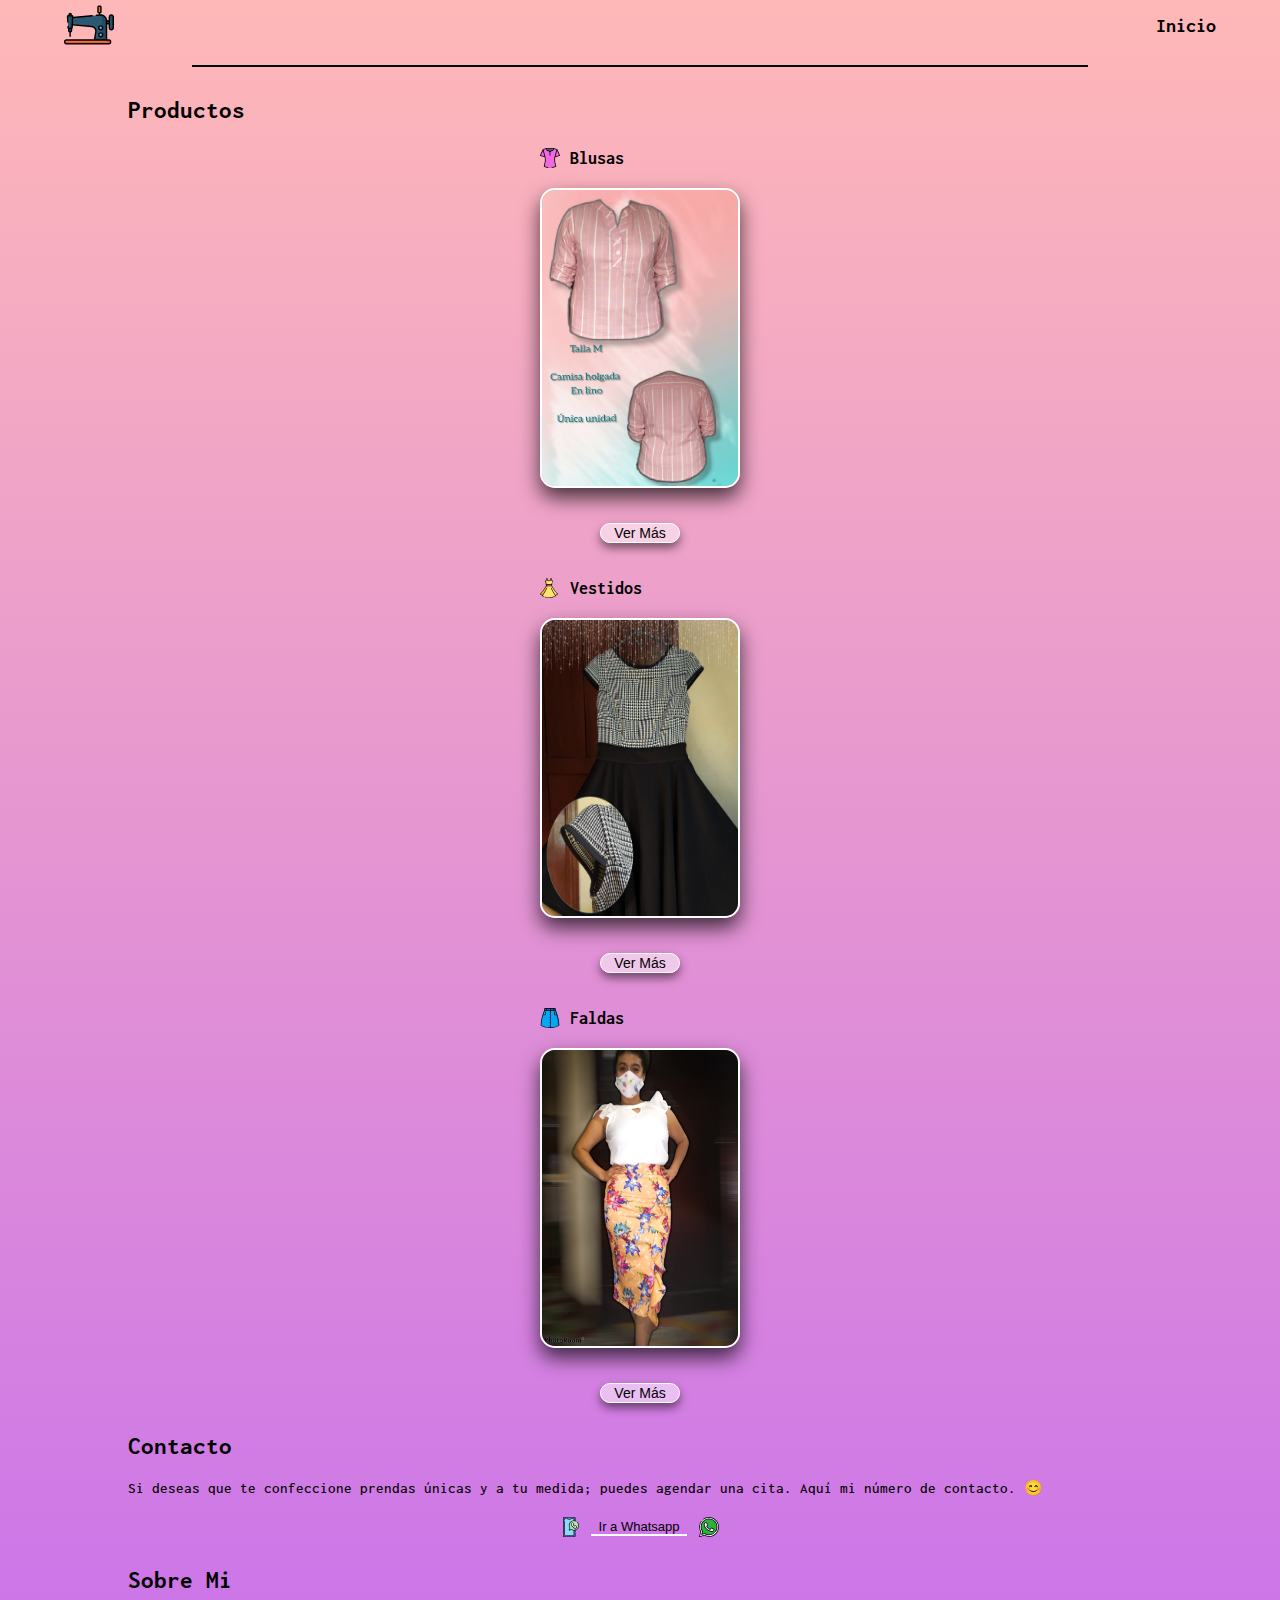
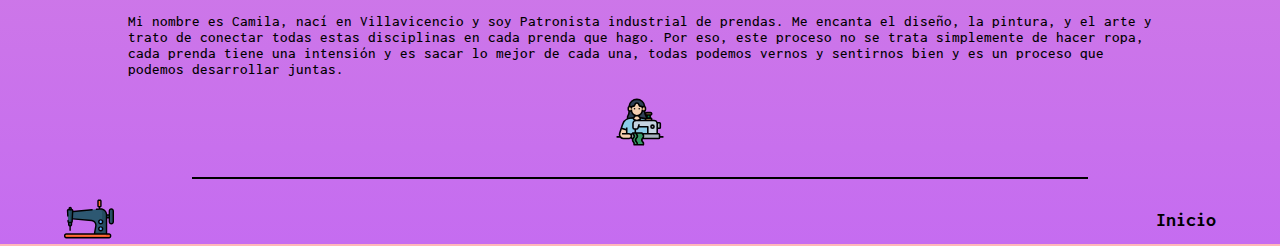
<file: index.html>
<!DOCTYPE html>
<html lang="es">
<head>
    <meta charset="UTF-8">
    <meta http-equiv="X-UA-Compatible" content="IE=edge">
    <meta name="viewport" content="width=device-width, initial-scale=1.0">
    <title>Laura Camila</title>
    <link rel="stylesheet" href="style.css">
    <link rel="preconnect" href="https://fonts.googleapis.com">
    <link rel="preconnect" href="https://fonts.gstatic.com" crossorigin>
    <link href="https://fonts.googleapis.com/css2?family=Inconsolata:wght@300;500;700&display=swap" rel="stylesheet"> 
</head>
<body>
    <!-- Hola Instructor, esta es la prueba de la veracidad de mi prototipo, el cual fue completamente escrito por mi.
    Angel Davi, y presentado en el tecnologo de analisis y desarrollo de software. -->
    <header>
        <a href="" class=header__logo>
            <img src="./assets/icons/sewing.svg" alt="">
        </a>
        <h2 class="header__home"><a href="">Inicio</a></h2>
    </header>
    <span class="header__line"></span>
    <main>
        <section class="section__products">
            <h2 class="section__products--tittle">Productos</h2>
            <div class="section__products--container">
                <div class="products">
                    <h2><img src="./assets/icons/blouse.svg" alt="">Blusas</h2>
                    <img class="products__img" src="./assets/img/principalBlusa.jpg" alt="">
                    <button>
                        <a href="blusas.html">Ver Más</a>
                    </button>
                </div>
                <div class="products">
                    <h2><img src="./assets/icons/dress.svg" alt="">Vestidos</h2>
                    <img class="products__img" src="./assets/img/principalVestido.jpg" alt="">
                    <button>
                        <a href="vestidos.html">Ver Más</a>
                    </button>
                </div>
                <div class="products">
                    <h2><img src="./assets/icons/skirt.svg" alt="">Faldas</h2>
                    <img class="products__img" src="./assets/img/principlaFalda.png" alt="">
                    <button>
                        <a href="faldas.html">Ver Más</a>
                    </button>
                </div>
                <!-- <div class="products"> 
                    <h2><img src="./assets/icons/jeans.svg" alt="">Pantalones</h2>
                    <img class="products__img" src="./assets/img/pantalon.jpg" alt="">
                    <button>
                        <a href="">Ver Más</a>
                    </button>
                </div> -->
            </div>
        </section>
        <section class="section__contact">
            <div class="section__contact--div">
                <h2>Contacto</h2>
                <p>Si deseas que te  confeccione prendas únicas y a tu medida; puedes agendar una cita. Aquí mi número de contacto. 😊</p>
            </div>
            <div class="section__whatsapp">
                <img src="./assets/icons/call.svg" alt="" class="whatsapp--icon-left">
                <button>
                    <a href="https://api.whatsapp.com/send?phone=573132254368">Ir a Whatsapp</a>
                </button>
                <img src="./assets/icons/whatsapp.svg" alt="" class="whatsapp--icon-right">
            </div>
        </section>
        <section class="section__about-me">
            <div class="section__about-me--div">
                <h2>Sobre Mi</h2>
                <p>Mi nombre es Camila, nací en Villavicencio y soy Patronista industrial de prendas. Me encanta el diseño, la pintura, y el arte y trato de conectar todas estas disciplinas en cada prenda que hago. Por eso, este proceso no se trata simplemente de hacer ropa, cada prenda tiene una intensión y es sacar lo mejor de cada una, todas podemos vernos y sentirnos bien y es un proceso que podemos desarrollar juntas.</p>
                <img src="./assets/icons/sewing-girl.svg" alt="">
            </div>
        </section>
    </main>
    <span class="footer__line"></span>
    <footer>
        <a href="" class=footer__logo>
            <img src="./assets/icons/sewing.svg" alt="">
        </a>
        <div class="footer__home"><a href="">Inicio</a></div>
    </footer>
</body>
</html>
</file>
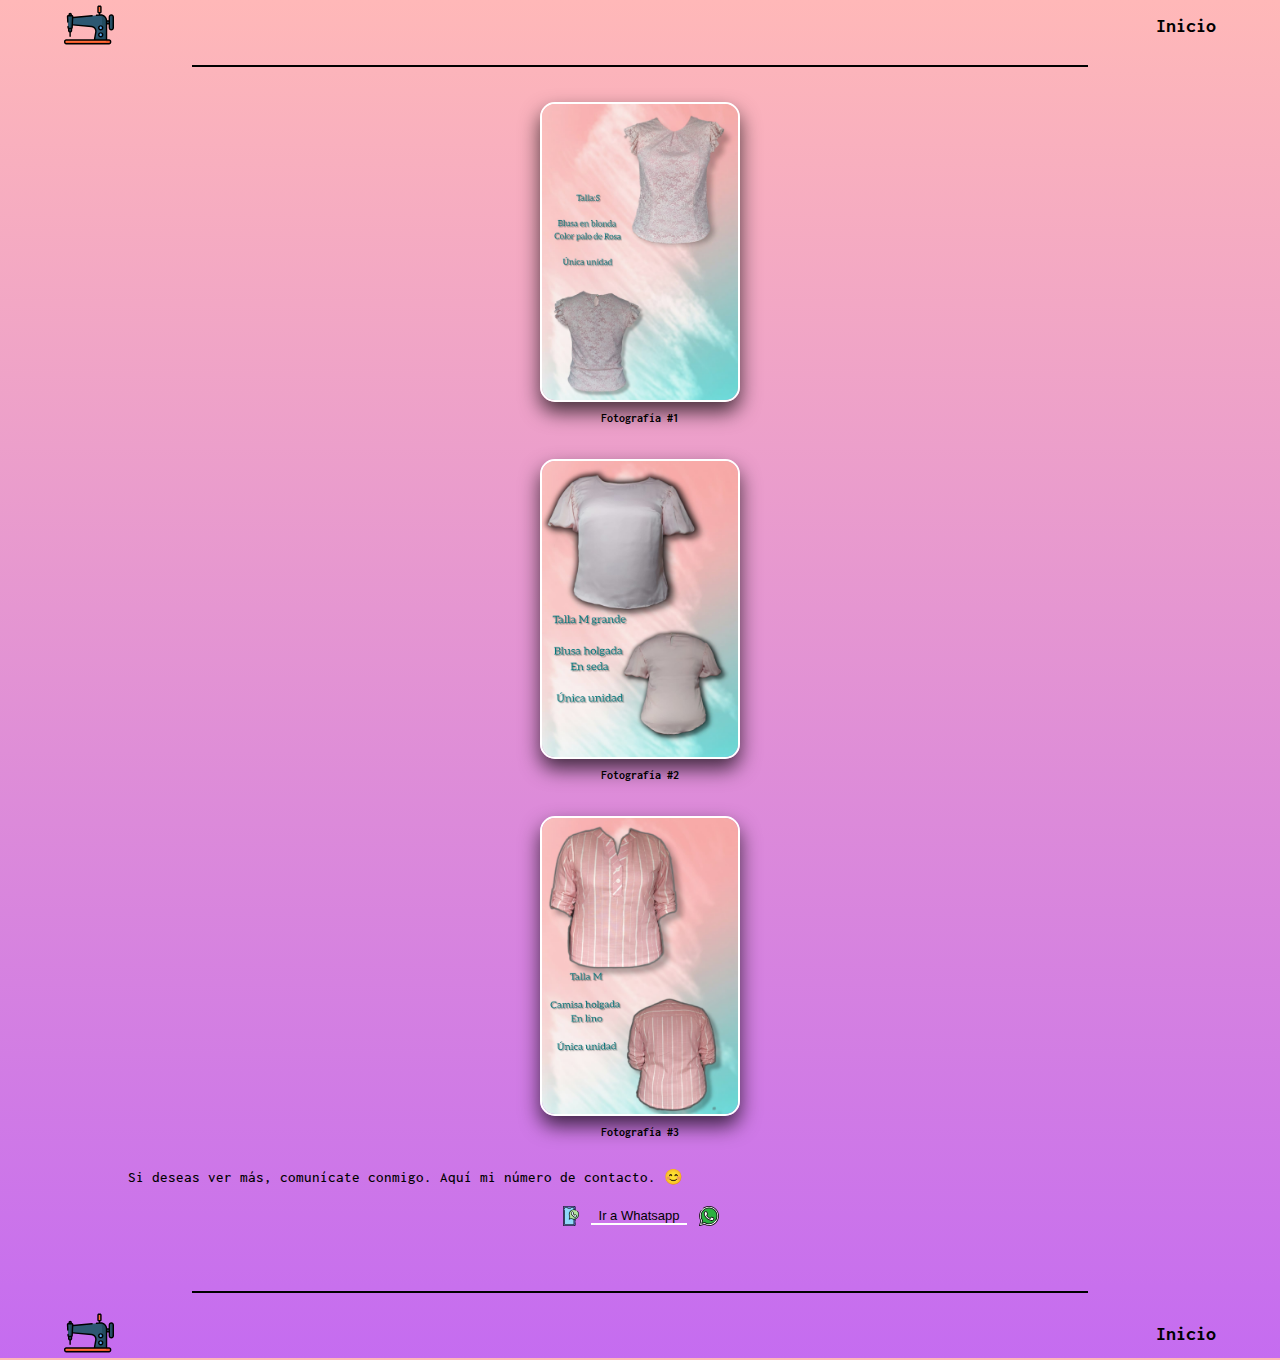
<file: blusas.html>
<!DOCTYPE html>
<html lang="es">
<head>
    <meta charset="UTF-8">
    <meta http-equiv="X-UA-Compatible" content="IE=edge">
    <meta name="viewport" content="width=device-width, initial-scale=1.0">
    <title>Blusas</title>
    <link rel="stylesheet" href="blusas.css">
    <link rel="preconnect" href="https://fonts.googleapis.com">
    <link rel="preconnect" href="https://fonts.gstatic.com" crossorigin>
    <link href="https://fonts.googleapis.com/css2?family=Inconsolata:wght@300;500;700&display=swap" rel="stylesheet">
</head>
<body>
    <header>
        <a href="https://laura-camila.netlify.app/" class=header__logo>
            <img src="./assets/icons/sewing.svg" alt="">
        </a>
        <h2 class="header__home"><a href="https://laura-camila.netlify.app/">Inicio</a></h2>
    </header>
    <span class="header__line"></span>
    <main>
        <section class="main__item">
            <img src="Blusas-file/1.jpg" alt="">
            <h3>Fotografía #1</h3>
        </section>
        <section class="main__item">
            <img src="Blusas-file/2.jpg" alt="">
            <h3>Fotografía #2</h3>
        </section>
        <section class="main__item">
            <img src="Blusas-file/3.jpg" alt="">
            <h3>Fotografía #3</h3>
        </section>
        <section class="section__contact">
            <div class="section__contact--div">
                <p>Si deseas ver más, comunícate conmigo. Aquí mi número de contacto. 😊</p>
            </div>
            <div class="section__whatsapp">
                <img src="./assets/icons/call.svg" alt="" class="whatsapp--icon-left">
                <button>
                    <a href="https://api.whatsapp.com/send?phone=573132254368">Ir a Whatsapp</a>
                </button>
                <img src="./assets/icons/whatsapp.svg" alt="" class="whatsapp--icon-right">
            </div>
        </section>
        <!-- <section>
            <img src="" alt="">
            <h3>Fotografía #4</h3>
        </section>
        <section>
            <img src="" alt="">
            <h3>Fotografía #5</h3>
        </section>
        <section>
            <img src="" alt="">
            <h3>Fotografía #6</h3>
        </section> -->
    </main>
    <span class="footer__line"></span>
    <footer>
        <a href="https://laura-camila.netlify.app/" class=footer__logo>
            <img src="./assets/icons/sewing.svg" alt="">
        </a>
        <div class="footer__home"><a href="https://laura-camila.netlify.app/">Inicio</a></div>
    </footer>
</body>
</html>
</file>
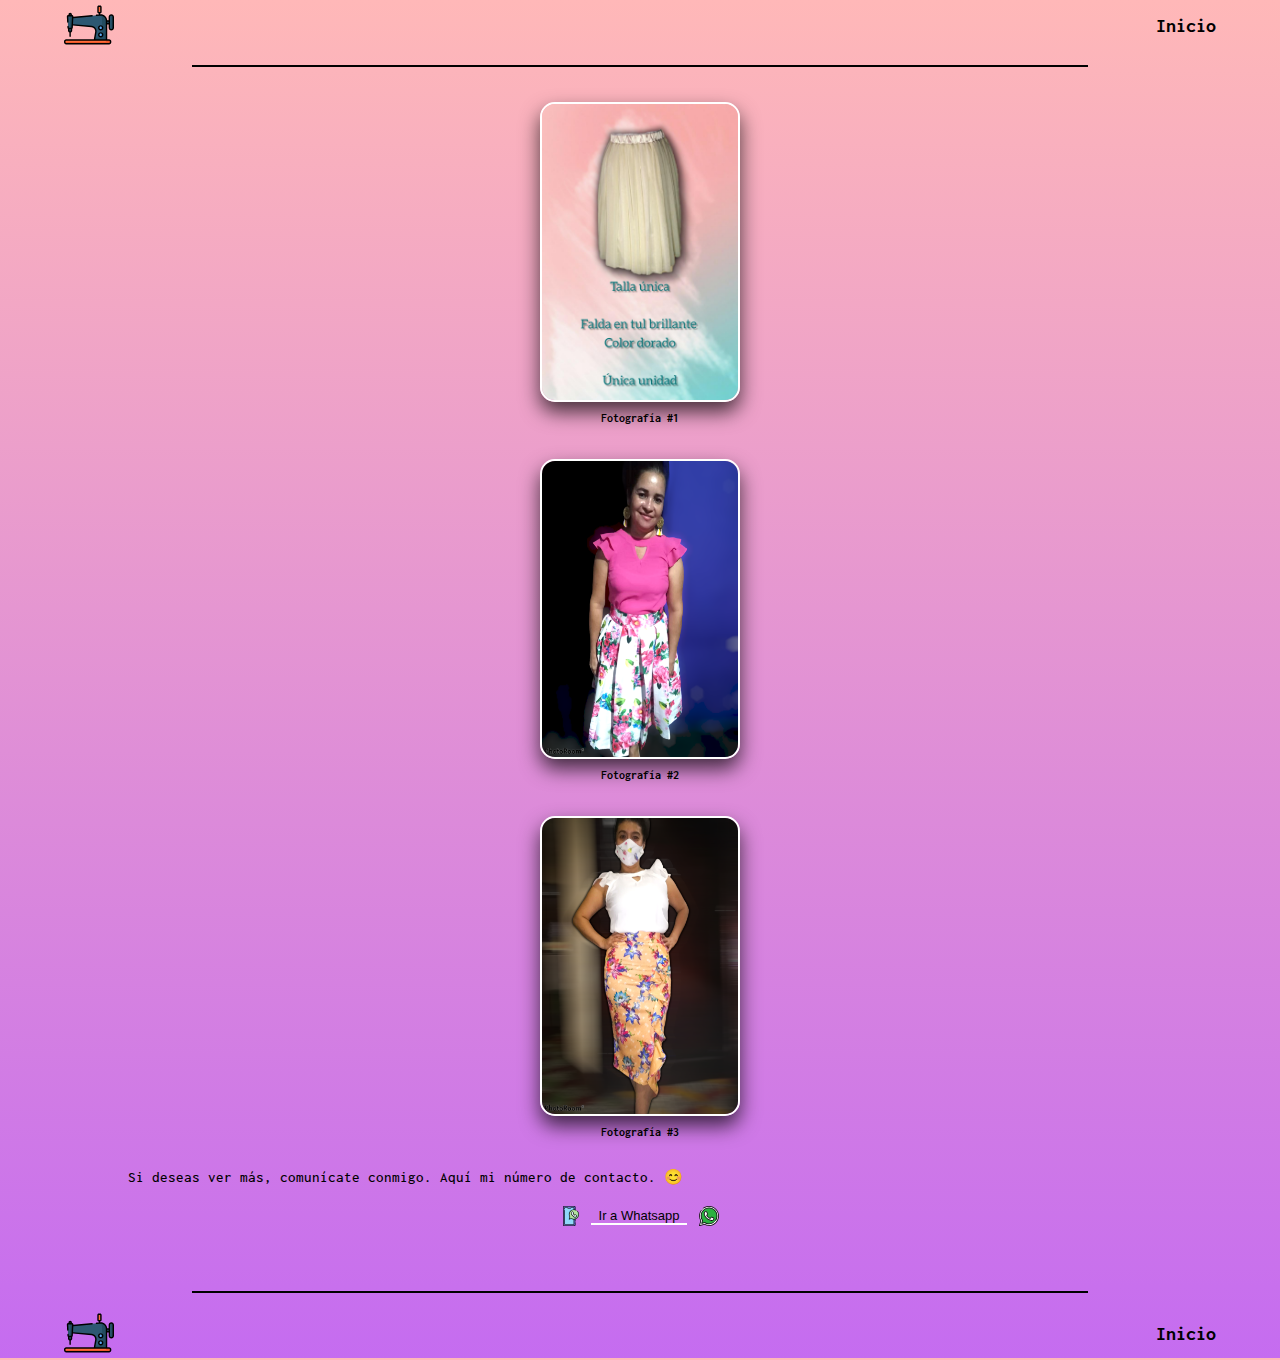
<file: faldas.html>
<!DOCTYPE html>
<html lang="es">
<head>
    <meta charset="UTF-8">
    <meta http-equiv="X-UA-Compatible" content="IE=edge">
    <meta name="viewport" content="width=device-width, initial-scale=1.0">
    <title>Faldas</title>
    <link rel="stylesheet" href="faldas.css">
    <link rel="preconnect" href="https://fonts.googleapis.com">
    <link rel="preconnect" href="https://fonts.gstatic.com" crossorigin>
    <link href="https://fonts.googleapis.com/css2?family=Inconsolata:wght@300;500;700&display=swap" rel="stylesheet">
</head>
<body>
    <header>
        <a href="https://laura-camila.netlify.app/" class=header__logo>
            <img src="./assets/icons/sewing.svg" alt="">
        </a>
        <h2 class="header__home"><a href="https://laura-camila.netlify.app/">Inicio</a></h2>
    </header>
    <span class="header__line"></span>
    <main>
        <section class="main__item">
            <img src="Faldas-file/1.jpg" alt="">
            <h3>Fotografía #1</h3>
        </section>
        <section class="main__item">
            <img src="Faldas-file/2.png" alt="">
            <h3>Fotografía #2</h3>
        </section>
        <section class="main__item">
            <img src="Faldas-file/3.png" alt="">
            <h3>Fotografía #3</h3>
        </section>
        <section class="section__contact">
            <div class="section__contact--div">
                <p>Si deseas ver más, comunícate conmigo. Aquí mi número de contacto. 😊</p>
            </div>
            <div class="section__whatsapp">
                <img src="./assets/icons/call.svg" alt="" class="whatsapp--icon-left">
                <button>
                    <a href="https://api.whatsapp.com/send?phone=573132254368">Ir a Whatsapp</a>
                </button>
                <img src="./assets/icons/whatsapp.svg" alt="" class="whatsapp--icon-right">
            </div>
        </section>
        <!-- <section>
            <img src="" alt="">
            <h3>Fotografía #4</h3>
        </section>
        <section>
            <img src="" alt="">
            <h3>Fotografía #5</h3>
        </section>
        <section>
            <img src="" alt="">
            <h3>Fotografía #6</h3>
        </section> -->
    </main>
    <span class="footer__line"></span>
    <footer>
        <a href="https://laura-camila.netlify.app/" class=footer__logo>
            <img src="./assets/icons/sewing.svg" alt="">
        </a>
        <div class="footer__home"><a href="https://laura-camila.netlify.app/">Inicio</a></div>
    </footer>
</body>
</html>
</file>
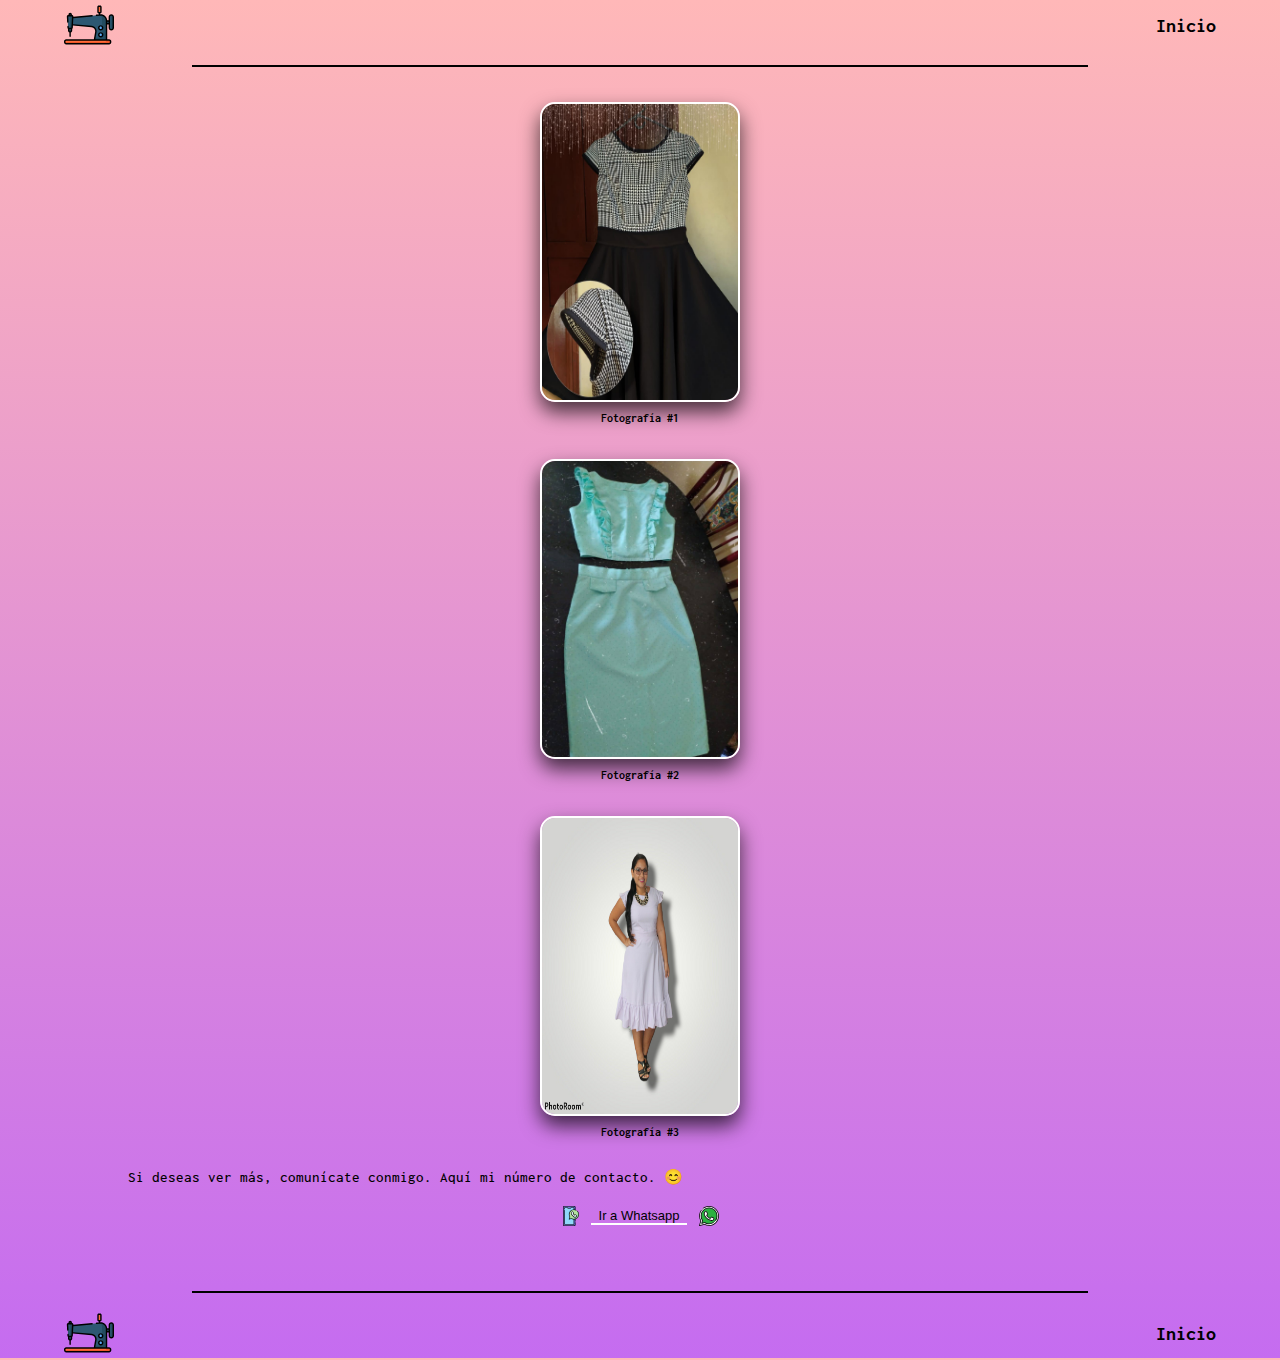
<file: vestidos.html>
<!DOCTYPE html>
<html lang="es">
<head>
    <meta charset="UTF-8">
    <meta http-equiv="X-UA-Compatible" content="IE=edge">
    <meta name="viewport" content="width=device-width, initial-scale=1.0">
    <title>Vestidos</title>
    <link rel="stylesheet" href="vestidos.css">
    <link rel="preconnect" href="https://fonts.googleapis.com">
    <link rel="preconnect" href="https://fonts.gstatic.com" crossorigin>
    <link href="https://fonts.googleapis.com/css2?family=Inconsolata:wght@300;500;700&display=swap" rel="stylesheet">
</head>
<body>
    <header>
        <a href="https://laura-camila.netlify.app/" class=header__logo>
            <img src="./assets/icons/sewing.svg" alt="">
        </a>
        <h2 class="header__home"><a href="https://laura-camila.netlify.app/">Inicio</a></h2>
    </header>
    <span class="header__line"></span>
    <main>
        <section class="main__item">
            <img src="Vestidos-file/1.jpg" alt="">
            <h3>Fotografía #1</h3>
        </section>
        <section class="main__item">
            <img src="Vestidos-file/2.jpg" alt="">
            <h3>Fotografía #2</h3>
        </section>
        <section class="main__item">
            <img src="Vestidos-file/3.png" alt="">
            <h3>Fotografía #3</h3>
        </section>
        <section class="section__contact">
            <div class="section__contact--div">
                <p>Si deseas ver más, comunícate conmigo. Aquí mi número de contacto. 😊</p>
            </div>
            <div class="section__whatsapp">
                <img src="./assets/icons/call.svg" alt="" class="whatsapp--icon-left">
                <button>
                    <a href="https://api.whatsapp.com/send?phone=573132254368">Ir a Whatsapp</a>
                </button>
                <img src="./assets/icons/whatsapp.svg" alt="" class="whatsapp--icon-right">
            </div>
        </section>
        <!-- <section>
            <img src="" alt="">
            <h3>Fotografía #4</h3>
        </section>
        <section>
            <img src="" alt="">
            <h3>Fotografía #5</h3>
        </section>
        <section>
            <img src="" alt="">
            <h3>Fotografía #6</h3>
        </section> -->
    </main>
    <span class="footer__line"></span>
    <footer>
        <a href="https://laura-camila.netlify.app/" class=footer__logo>
            <img src="./assets/icons/sewing.svg" alt="">
        </a>
        <div class="footer__home"><a href="https://laura-camila.netlify.app/">Inicio</a></div>
    </footer>
</body>
</html>
</file>
<file: style.css>
*{
    box-sizing: border-box;
    margin: 0;
    padding: 0;
}

html {
    font-size: 62.5%;
    font-family: 'Inconsolata', monospace;
    background: linear-gradient(#ffb8b8, #c56cf0);
}

header {
    width: 90vw;
    display: flex;
    margin: 0 auto;
    justify-content: center;
    align-items: center;
    justify-content: space-between;
}

header .header__logo {
    width: 50px;
    height: 50px;
}

header .header__home {
    font-size: 20px;
    font-weight: bold;
}

header .header__home a {    
    color: black;
    text-decoration: none;
}

header .header__home a:hover {
    text-decoration: underline;
}

body .header__line {
    display: block;
    width: 70%;
    margin: 0 auto;
    margin-top: 15px;
    border-bottom: 2px black solid;
}

main .section__products {
    width: 80vw;
    margin: 0 auto;
    margin-top: 30px;
}

main .section__products .section__products--tittle {
    font-size: 25px;
    font-weight: bold; 
    margin-bottom: 20px;
}

main .section__products .section__products--container {
    display: flex;
    flex-direction: column;
    justify-content: center;

}

main .section__products .section__products--container .products {
    align-self: center;
    display: flex;
    flex-direction: column;
    justify-content: center;
}

main .section__products .section__products--container .products h2 {
    font-size: 18px;
    font-weight: bold;
    margin-bottom: 15px;
    height: 30px;
    display: flex;
    align-items: center;
}

main .section__products .section__products--container .products h2 img {
    width: 20px;
    height: 20px;
    align-self: center;
    margin-right: 10px;
}

main .section__products .section__products--container .products .products__img {
    width: 200px;
    height: 300px;
    border: 2px white solid;
    border-radius: 15px;
    box-shadow: 0px 10px 20px rgba(0, 0, 0, 0.7);
    margin-bottom: 35px;
}

main .section__products .section__products--container .products button {
    width: 80px;
    height: 20px;
    margin: 0 auto;
    border: 1px white solid;
    margin-bottom: 30px;
    background-color: rgba(255, 255, 255, 0.5);
    border-radius: 20px;
    box-shadow: 0px 5px 10px rgba(0, 0, 0, 0.5);
}

main .section__products .section__products--container .products button a {
    font-size: 14px;
    color: black;
    font-weight: 500;
    text-decoration: none;
}

main .section__products .section__products--container .products button:hover {
    scale: 1.1;
}

main .section__contact {
    width: 80vw;
    margin: 0 auto;
    display: flex;
    flex-direction: column;
}

main .section__contact .section__contact--div h2 {
    font-size: 25px;
    font-weight: bold;
    margin-bottom: 20px;
}

main .section__contact .section__contact--div p {
    font-size: 15px;
    font-weight: 500;
    margin-bottom: 20px;
}

main .section__contact .section__whatsapp {
    width: 70vw;
    display: flex;
    justify-content: center;
    align-items: center;
    margin: 0 auto;
    margin-bottom: 30px;
}

main .section__contact .section__whatsapp .whatsapp--icon-left {
    width: 20px;
    height: 20px;
    margin-right: 10px;
}

main .section__contact button {
    background-color: rgba(255, 255, 255, 0);
    border: none;
    border-bottom: 2px white solid;
}

main .section__contact button:hover {
    scale: 1.1;
}

main .section__contact button a {
    font-size: 13px;
    text-decoration: none;
    color: black;
    padding: 0 8px;
    font-weight: 500;
}

main .section__contact .section__whatsapp .whatsapp--icon-right {
    width: 20px;
    height: 20px;
    margin-left: 12px;
}

main .section__about-me {
    width: 80vw;
    margin: 0 auto;
    display: flex;
    flex-direction: column;
    justify-content: center;
    align-items: center;
}

main .section__about-me .section__about-me--div {
    display: flex;
    flex-direction: column;
}

main .section__about-me .section__about-me--div h2 {
    font-size: 25px;
    font-weight: bold;
    margin-bottom: 20px;
}

main .section__about-me .section__about-me--div p {
    font-size: 15px;
    font-weight: 500;
    margin-bottom: 20px;
}

main .section__about-me .section__about-me--div img {
    width: 50px;
    height: 50px;
    align-self: center;
    margin-bottom: 30px;
}

footer {
    width: 90vw;
    display: flex;
    margin: 0 auto;
    justify-content: center;
    align-items: center;
    justify-content: space-between;
}

footer .footer__logo {
    width: 50px;
    height: 50px;
}

footer .footer__home {
    font-size: 20px;
    font-weight: bold;
}

footer .footer__home a {    
    color: black;
    text-decoration: none;
}

footer .footer__home a:hover {
    text-decoration: underline;
}

body .footer__line {
    display: block;
    width: 70%;
    margin: 0 auto;
    margin-bottom:  15px;
    border-top: 2px black solid;
}
</file>
<file: blusas.css>
*{
    box-sizing: border-box;
    margin: 0;
    padding: 0;
}

html {
    font-size: 62.5%;
    font-family: 'Inconsolata', monospace;
    background: linear-gradient(#ffb8b8, #c56cf0);
}

header {
    width: 90vw;
    display: flex;
    margin: 0 auto;
    justify-content: center;
    align-items: center;
    justify-content: space-between;
}

header .header__logo {
    width: 50px;
    height: 50px;
}

header .header__home {
    font-size: 20px;
    font-weight: bold;
}

header .header__home a {    
    color: black;
    text-decoration: none;
}

header .header__home a:hover {
    text-decoration: underline;
}

body .header__line {
    display: block;
    width: 70%;
    margin: 0 auto;
    margin-top: 15px;
    border-bottom: 2px black solid;
}

main .main__item {
    width: 80vw;
    margin: 0 auto;
    display: flex;
    flex-direction: column;
    align-items: center;
}

main .main__item img {
    width: 200px;
    height: 300px;
    border: 2px white solid;
    border-radius: 15px;
    box-shadow: 0px 10px 20px rgba(0, 0, 0, 0.7);
    margin-top: 35px;
}

main .main__item h3 {
    margin-top: 10px;
}

main .section__contact {
    width: 80vw;
    margin: 0 auto;
    display: flex;
    flex-direction: column;
    margin-top: 30px;
}

main .section__contact .section__contact--div p {
    font-size: 15px;
    font-weight: 500;
    margin-bottom: 20px;
}

main .section__contact .section__whatsapp {
    width: 70vw;
    display: flex;
    justify-content: center;
    align-items: center;
    margin: 0 auto;
    margin-bottom: 30px;
}

main .section__contact .section__whatsapp .whatsapp--icon-left {
    width: 20px;
    height: 20px;
    margin-right: 10px;
}

main .section__contact button {
    background-color: rgba(255, 255, 255, 0);
    border: none;
    border-bottom: 2px white solid;
}

main .section__contact button:hover {
    scale: 1.1;
}

main .section__contact button a {
    font-size: 13px;
    text-decoration: none;
    color: black;
    padding: 0 8px;
    font-weight: 500;
}

main .section__contact .section__whatsapp .whatsapp--icon-right {
    width: 20px;
    height: 20px;
    margin-left: 12px;
}

footer {
    width: 90vw;
    display: flex;
    margin: 0 auto;
    justify-content: center;
    align-items: center;
    justify-content: space-between;
}

footer .footer__logo {
    width: 50px;
    height: 50px;
}

footer .footer__home {
    font-size: 20px;
    font-weight: bold;
}

footer .footer__home a {    
    color: black;
    text-decoration: none;
}

footer .footer__home a:hover {
    text-decoration: underline;
}

body .footer__line {
    display: block;
    width: 70%;
    margin: 0 auto;
    margin-bottom:  15px;
    border-top: 2px black solid;
    margin-top: 35px;
}
</file>
<file: faldas.css>
*{
    box-sizing: border-box;
    margin: 0;
    padding: 0;
}

html {
    font-size: 62.5%;
    font-family: 'Inconsolata', monospace;
    background: linear-gradient(#ffb8b8, #c56cf0);
}

header {
    width: 90vw;
    display: flex;
    margin: 0 auto;
    justify-content: center;
    align-items: center;
    justify-content: space-between;
}

header .header__logo {
    width: 50px;
    height: 50px;
}

header .header__home {
    font-size: 20px;
    font-weight: bold;
}

header .header__home a {    
    color: black;
    text-decoration: none;
}

header .header__home a:hover {
    text-decoration: underline;
}

body .header__line {
    display: block;
    width: 70%;
    margin: 0 auto;
    margin-top: 15px;
    border-bottom: 2px black solid;
}

main .main__item {
    width: 80vw;
    margin: 0 auto;
    display: flex;
    flex-direction: column;
    align-items: center;
}

main .main__item img {
    width: 200px;
    height: 300px;
    border: 2px white solid;
    border-radius: 15px;
    box-shadow: 0px 10px 20px rgba(0, 0, 0, 0.7);
    margin-top: 35px;
}

main .main__item h3 {
    margin-top: 10px;
}

main .section__contact {
    width: 80vw;
    margin: 0 auto;
    display: flex;
    flex-direction: column;
    margin-top: 30px;
}

main .section__contact .section__contact--div p {
    font-size: 15px;
    font-weight: 500;
    margin-bottom: 20px;
}

main .section__contact .section__whatsapp {
    width: 70vw;
    display: flex;
    justify-content: center;
    align-items: center;
    margin: 0 auto;
    margin-bottom: 30px;
}

main .section__contact .section__whatsapp .whatsapp--icon-left {
    width: 20px;
    height: 20px;
    margin-right: 10px;
}

main .section__contact button {
    background-color: rgba(255, 255, 255, 0);
    border: none;
    border-bottom: 2px white solid;
}

main .section__contact button:hover {
    scale: 1.1;
}

main .section__contact button a {
    font-size: 13px;
    text-decoration: none;
    color: black;
    padding: 0 8px;
    font-weight: 500;
}

main .section__contact .section__whatsapp .whatsapp--icon-right {
    width: 20px;
    height: 20px;
    margin-left: 12px;
}

footer {
    width: 90vw;
    display: flex;
    margin: 0 auto;
    justify-content: center;
    align-items: center;
    justify-content: space-between;
}

footer .footer__logo {
    width: 50px;
    height: 50px;
}

footer .footer__home {
    font-size: 20px;
    font-weight: bold;
}

footer .footer__home a {    
    color: black;
    text-decoration: none;
}

footer .footer__home a:hover {
    text-decoration: underline;
}

body .footer__line {
    display: block;
    width: 70%;
    margin: 0 auto;
    margin-bottom:  15px;
    border-top: 2px black solid;
    margin-top: 35px;
}
</file>
<file: vestidos.css>
*{
    box-sizing: border-box;
    margin: 0;
    padding: 0;
}

html {
    font-size: 62.5%;
    font-family: 'Inconsolata', monospace;
    background: linear-gradient(#ffb8b8, #c56cf0);
}

header {
    width: 90vw;
    display: flex;
    margin: 0 auto;
    justify-content: center;
    align-items: center;
    justify-content: space-between;
}

header .header__logo {
    width: 50px;
    height: 50px;
}

header .header__home {
    font-size: 20px;
    font-weight: bold;
}

header .header__home a {    
    color: black;
    text-decoration: none;
}

header .header__home a:hover {
    text-decoration: underline;
}

body .header__line {
    display: block;
    width: 70%;
    margin: 0 auto;
    margin-top: 15px;
    border-bottom: 2px black solid;
}

main .main__item {
    width: 80vw;
    margin: 0 auto;
    display: flex;
    flex-direction: column;
    align-items: center;
}

main .main__item img {
    width: 200px;
    height: 300px;
    border: 2px white solid;
    border-radius: 15px;
    box-shadow: 0px 10px 20px rgba(0, 0, 0, 0.7);
    margin-top: 35px;
}

main .main__item h3 {
    margin-top: 10px;
}

main .section__contact {
    width: 80vw;
    margin: 0 auto;
    display: flex;
    flex-direction: column;
    margin-top: 30px;
}

main .section__contact .section__contact--div p {
    font-size: 15px;
    font-weight: 500;
    margin-bottom: 20px;
}

main .section__contact .section__whatsapp {
    width: 70vw;
    display: flex;
    justify-content: center;
    align-items: center;
    margin: 0 auto;
    margin-bottom: 30px;
}

main .section__contact .section__whatsapp .whatsapp--icon-left {
    width: 20px;
    height: 20px;
    margin-right: 10px;
}

main .section__contact button {
    background-color: rgba(255, 255, 255, 0);
    border: none;
    border-bottom: 2px white solid;
}

main .section__contact button:hover {
    scale: 1.1;
}

main .section__contact button a {
    font-size: 13px;
    text-decoration: none;
    color: black;
    padding: 0 8px;
    font-weight: 500;
}

main .section__contact .section__whatsapp .whatsapp--icon-right {
    width: 20px;
    height: 20px;
    margin-left: 12px;
}

footer {
    width: 90vw;
    display: flex;
    margin: 0 auto;
    justify-content: center;
    align-items: center;
    justify-content: space-between;
}

footer .footer__logo {
    width: 50px;
    height: 50px;
}

footer .footer__home {
    font-size: 20px;
    font-weight: bold;
}

footer .footer__home a {    
    color: black;
    text-decoration: none;
}

footer .footer__home a:hover {
    text-decoration: underline;
}

body .footer__line {
    display: block;
    width: 70%;
    margin: 0 auto;
    margin-bottom:  15px;
    border-top: 2px black solid;
    margin-top: 35px;
}
</file>
